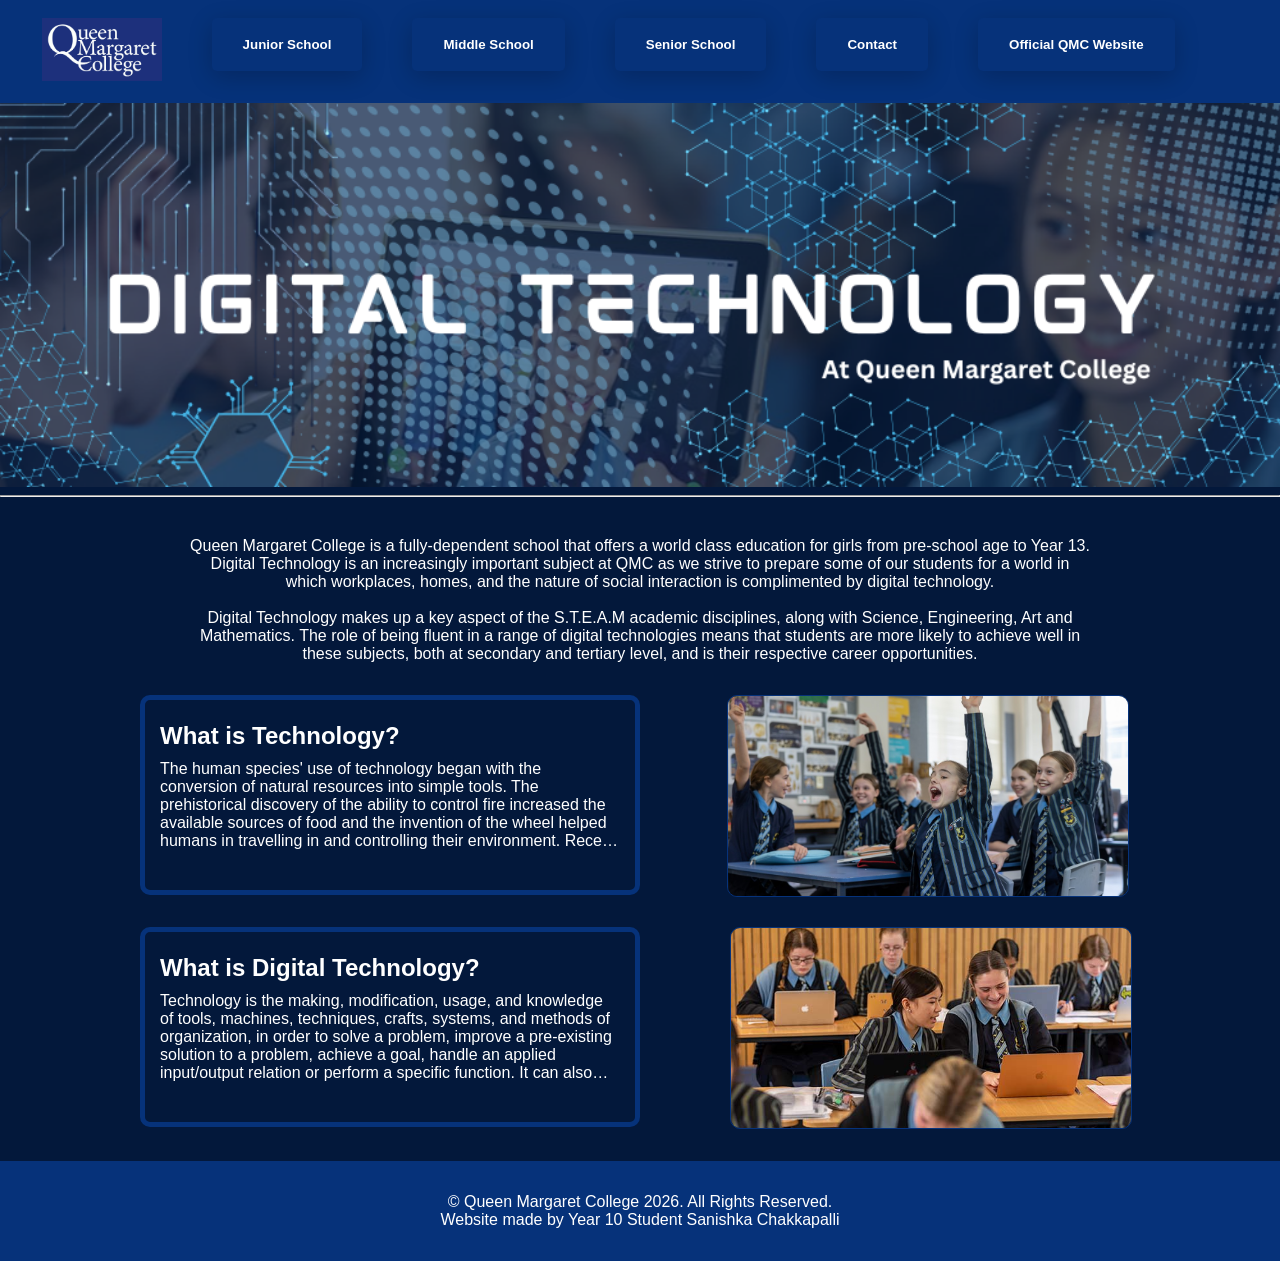
<file: index.html>
<!DOCTYPE html>
<html lang=eng>
    <head>
        <meta charset="UTF-8">
        <title>Digital Technology at QMC</title>
        <link rel="icon" type="image/x-icon" href="website-favicon.ico">
        <link rel="stylesheet" href="style.css">
    </head>

    <body>
        <nav class="nav">
            <ul>
            <a href="index.html">
                <img src="images/qmc logo.png" width="120">
            </a>
            <a href="junior.html">
                <button><span>Junior School</span></button>
            </a>
            <a href="middle.html"><button><span>Middle School</span></button></a>
            <a href="senior.html"><button><span>Senior School</span></button></a>
            <a href="contact.html"><button><span>Contact</span></button></a>
            <a href="https://www.qmc.school.nz/"><button><span>Official QMC Website</span></button></a>
            </ul>
        </nav>
        <div class="websiteheader">
            <img src="images/Header design - updated ver.png" alt="Digital Technology at QMC" width="100%">
        </div>
        <hr>
        <section class="home-yap">
        <p1>Queen Margaret College is a fully-dependent school that offers a world class education for girls from pre-school age to Year 13. Digital Technology is an increasingly important subject at QMC as we strive to prepare some of our students for a world in which workplaces, homes, and the nature of social interaction is complimented by digital technology.  
            <br><br>Digital Technology makes up a key aspect of the S.T.E.A.M academic disciplines, along with Science, Engineering, Art and Mathematics. The role of being fluent in a range of digital technologies means that students are more likely to achieve well in these subjects, both at secondary and tertiary level, and is their respective career opportunities.</p1>
        </section>
        <div class="centre-tech">
            <div class="tech">
                <div class="card">
                    <h1>What is Technology?</h1>
                    <p2>The human species' use of technology began with the conversion of natural resources into simple tools. The prehistorical discovery of the ability to control fire increased the available sources of food and the invention of the wheel helped humans in travelling in and controlling their environment. Recent technological developments, including the printing press, the telephone, and the Internet, have lessened physical barriers to communication and allowed humans to interact freely on a global scale. Technology has affected society and its surroundings in a number of ways. In many societies, technology has helped develop more advanced economies (including today's global economy) and has allowed the rise of a leisure class.</p2>
                </div>
                <img src="images/technology.jpg" alt="QMC Students">
            </div>
        </div>
        <div class="centre-digi">
            <div class="digi-tech">
                <div class="digi-card">
                    <h2>What is Digital Technology?</h2>
                    <p3>Technology is the making, modification, usage, and knowledge of tools, machines, techniques, crafts, systems, and methods of organization, in order to solve a problem, improve a pre-existing solution to a problem, achieve a goal, handle an applied input/output relation or perform a specific function. It can also refer to the collection of such tools, including machinery, modifications, arrangements and procedures. Technologies significantly affect human as well as other animal species' ability to control and adapt to their natural environments. The term can either be applied generally or to specific areas: examples include construction technology, medical technology, and information technology.</p3>
                </div>
                <img src="images/digi tech img.jpg" alt="QMC Students on Computers">
            </div>
        </div>
    </body>
    <footer class="site-footer">
        <p>© Queen Margaret College 2026. All Rights Reserved. <br> Website made by Year 10 Student Sanishka Chakkapalli</p>
    </footer>
</html>
</file>
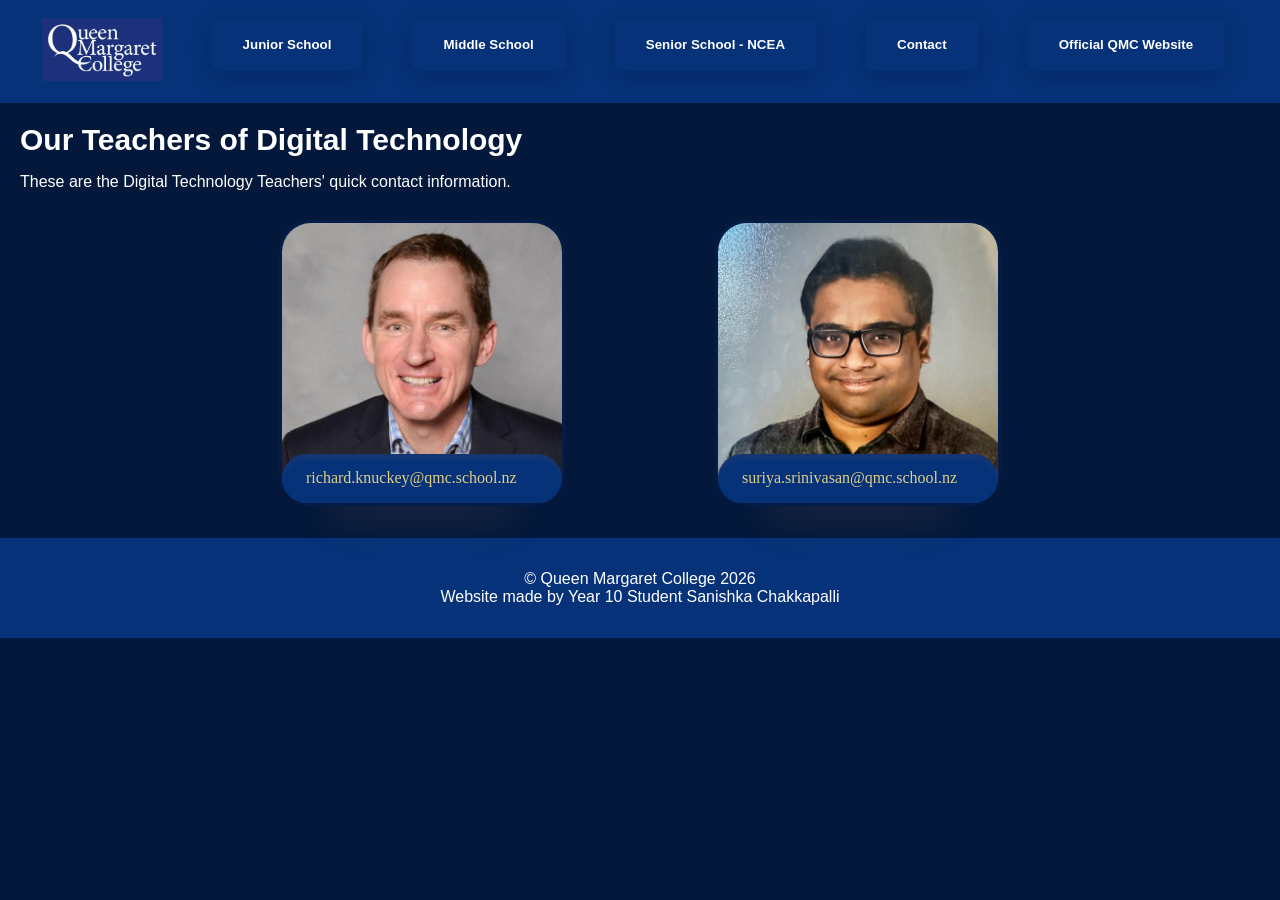
<file: contact.html>
<!DOCTYPE html>
<html lang=eng>
    <head> 
        <meta charset="UTF-8">
        <title>Contact</title>
        <link rel="icon" type="image/x-icon" href="website-favicon.ico">
        <link rel="stylesheet" href="style.css">
    </head>

    <body>
        
        <nav class="nav"> 
            <ul>
            <a href="index.html"> 
                <img src="images/qmc logo.png" width="120">
            </a>
            <a href="junior.html">
                <button><span>Junior School</span></button>
            </a>
            <a href="middle.html"><button><span>Middle School</span></button></a>
            <a href="senior.html"><button><span>Senior School - NCEA</span></button></a>
            <a href="contact.html"><button><span>Contact</span></button></a>
            <a href="https://www.qmc.school.nz/"><button><span>Official QMC Website</span></button></a>
            </ul>
        </nav>
        <div class="contact-info">
        <h7>Our Teachers of Digital Technology</h7>
        <p>These are the Digital Technology Teachers' quick contact information.</p>
        </div>

        <div class="contact">
            <div class="card-contact">
                <img src="images/qmc logo - transparent.png" class="qmcontact" alt="logo">
                <div class="profile-pic">
                    <img src="images/mr knuckey(1).jpg">
                </div>
                <div class="bottom">
                    <div class="content">
                        <span class="name">Mr Knuckey</span>
                        <span class="about-me">
                            Head Of Technology
                        </span>
                    </div>
                    <div class="bottom-bottom">
                        <a class="email" href="mailto:richard.knuckey@qmc.school.nz">richard.knuckey@qmc.school.nz</a>
                    </div>
                </div>
            </div>

            <div class="digi-teacher">
                <div class="card-contact">
                    <img src="images/qmc logo - transparent.png" class="qmcontact" alt="logo">
                    <div class="profile-pic">
                        <img src="images/mr srinivasan.jpeg">
                    </div>
                    <div class="bottom">
                        <div class="content">
                            <span class="name">Mr Srinivasan</span>
                            <span class="about-me">
                                Teacher Of Digital Technology
                            </span>
                        </div>
                        <div class="bottom-bottom">
                            <a class="email" href="mailto:suriya.srinivasan@qmc.school.nz">suriya.srinivasan@qmc.school.nz</a>
                        </div>
                    </div>
                </div>
            </div>
        </div>


    </body>
    <footer class="site-footer">
        <p>© Queen Margaret College 2026 <br> Website made by Year 10 Student Sanishka Chakkapalli</p>
    </footer>
</html>
</file>
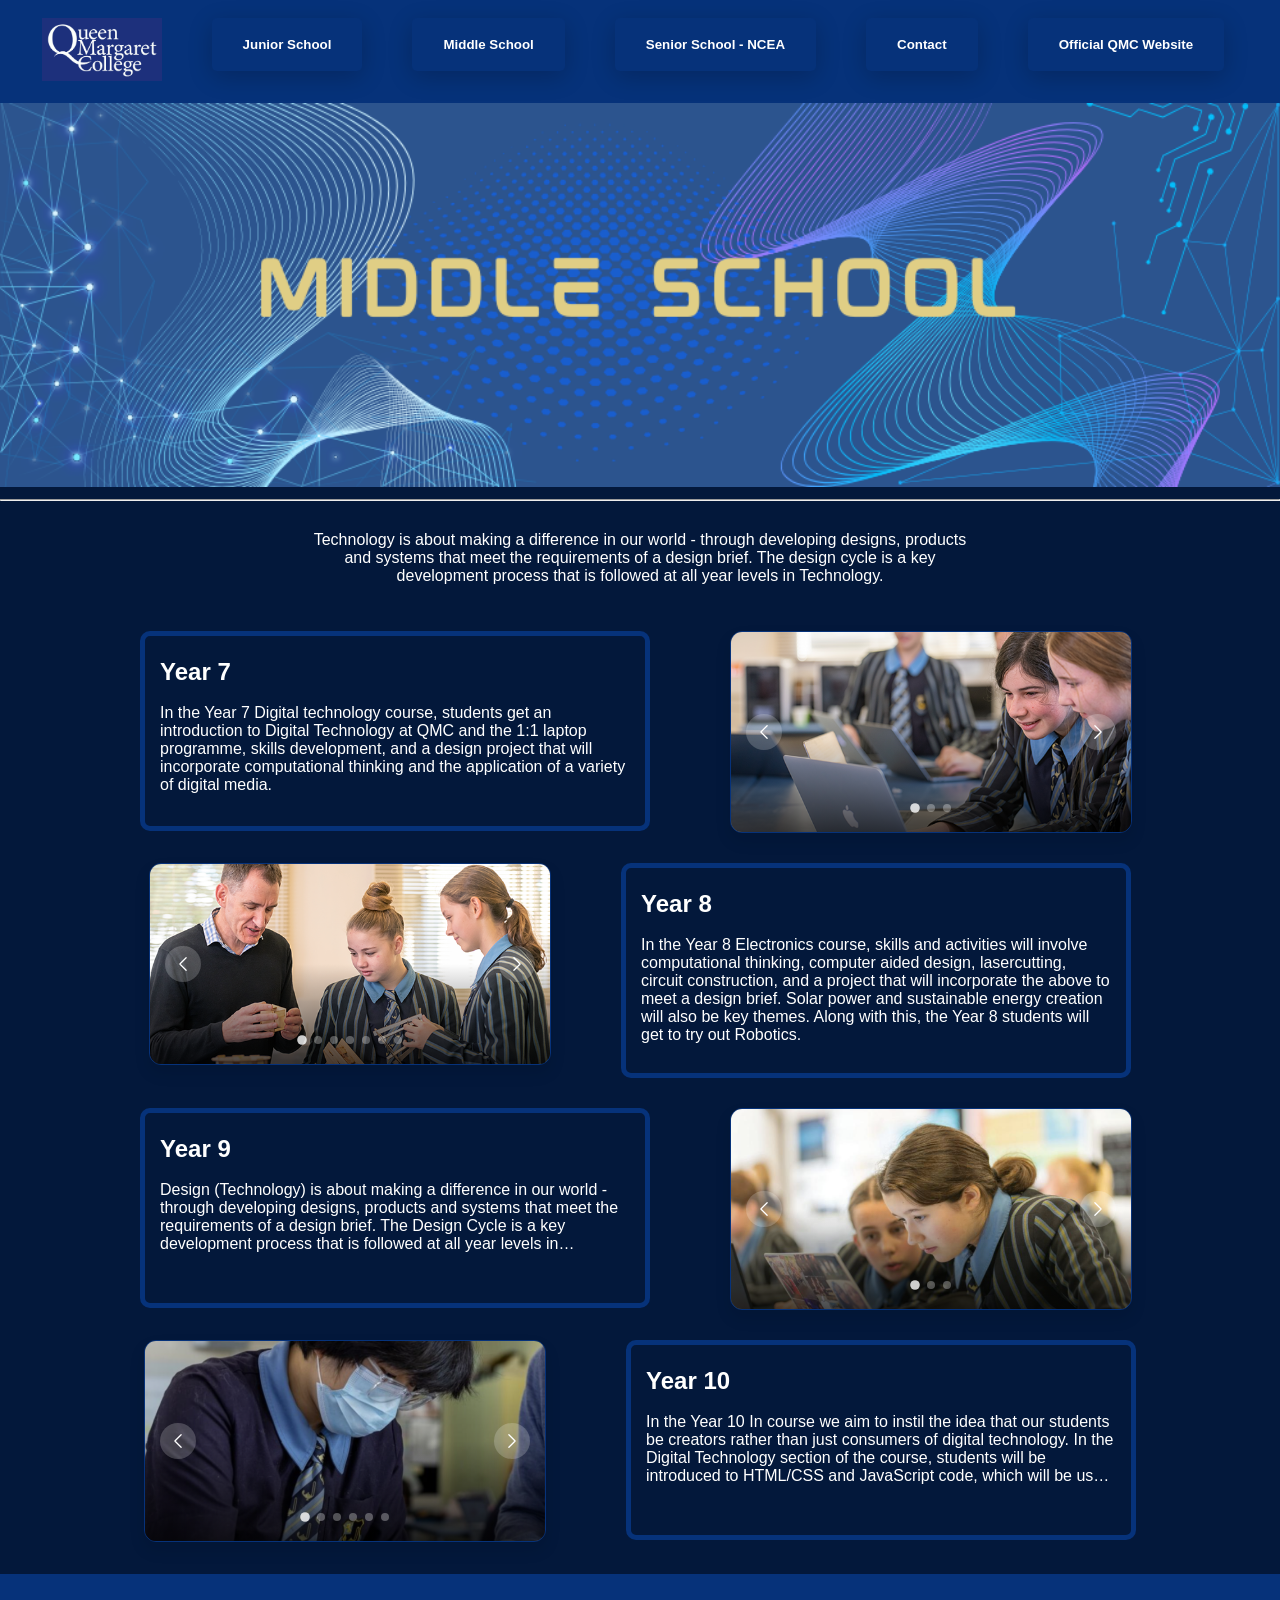
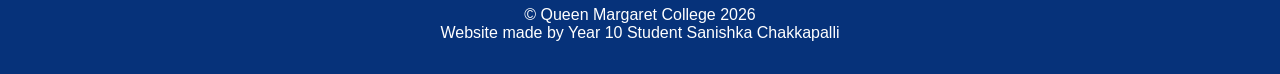
<file: middle.html>
<!DOCTYPE html>
<html lang=eng>
    <head> 
        <meta charset="UTF-8">
        <title>Middle School</title>
        <link rel="icon" type="image/x-icon" href="website-favicon.ico">
        <link rel="stylesheet" href="style.css">
    </head>

    <body>
        
        <nav class="nav"> 
            <ul>
            <a href="index.html"> 
                <img src="images/qmc logo.png" width="120">
            </a>
            <a href="junior.html">
                <button><span>Junior School</span></button>
            </a>
            <a href="middle.html"><button><span>Middle School</span></button></a>
            <a href="senior.html"><button><span>Senior School - NCEA</span></button></a>
            <a href="contact.html"><button><span>Contact</span></button></a>
            <a href="https://www.qmc.school.nz/"><button><span>Official QMC Website</span></button></a>
            </ul>
        </nav>
        <div class="middle-header">
            <img src="images/middleschool-header.png" alt="Middle School" width="100%">
        </div>
        <hr>
        <div class="middle-start">
            <p>Technology  is about making a difference in our world - through developing designs, products<br>and systems that meet the requirements of a design brief. The design cycle is a key<br>development process that is followed at all year levels in Technology.</p>
        </div>
        <div class="yr7">
            <div class="year-7">
                <div class="card-7">
                    <h6>Year 7</h6>
                    <p>In the Year 7 Digital technology course, students get an introduction to Digital Technology at QMC and the 1:1 laptop programme, skills development, and a design project that will incorporate computational thinking and the application of a variety of digital media.</p>
                </div>       
                
                <div class="slider-container">
                    <div class="slider">

                        <div class="slide active">
                            <img src="images/Y7 pic.png" alt="ppl">
                        </div>

                        <div class="slide">
                            <img src="images/Y7 Mobile App - Anya.png" alt="ppl">
                            <div class="slide-content">
                                <p class="slide-description">
                                    Example 1: Anya's Y7 App Code
                                </p>
                            </div>
                        </div>

                        <div class="slide">
                            <img src="images/Y7 Mobile App - Rafaella.png" alt="ppl">
                            <div class="slide-content">
                                <p class="slide-description">
                                    Example 2: Rafaella's Y7 App Code
                                </p>
                            </div>
                        </div>
                    </div>

                    <div class="slider-nav"></div>

                    <div class="slider-arrow prev">
                        <span class="arrow-icon">
                            <svg xmlns="http://www.w3.org/2000/svg" fill="none" viewBox="0 0 24 24" stroke-width="1.5" stroke="currentColor" class="size-6">
                                <path stroke-linecap="round" stroke-linejoin="round" d="M15.75 19.5 8.25 12l7.5-7.5" />
                            </svg>
                        </span>
                    </div>

                    <div class="slider-arrow next">
                        <span class="arrow-icon">
                            <svg xmlns="http://www.w3.org/2000/svg" fill="none" viewBox="0 0 24 24" stroke-width="1.5" stroke="currentColor" class="size-6">
                                <path stroke-linecap="round" stroke-linejoin="round" d="m8.25 4.5 7.5 7.5-7.5 7.5" />
                            </svg>
                        </span>
                    </div>
                </div>
            </div>
        </div>
        <div class="yr8">
            <div class="year-8">
                <div class="slider-container">
                    <div class="slider">

                        <div class="slide active">
                            <img src="images/yr 8 img.png" alt="ppl">
                        </div>

                        <div class="slide">
                            <img src="images/yr 8 img 2.jpg" alt="ppl">
                        </div>

                        <div class="slide">
                            <img src="images/y8 Amelia.jpg" alt="ppl">
                            <div class="slide-content">
                                <p class="slide-description">
                                    Example 1: Amelia's Y8 Solar Powered Light
                                </p>
                            </div>
                        </div>

                        <div class="slide">
                            <img src="images/Y8 Electronics - Grace.png" alt="ppl">
                            <div class="slide-content">
                                <p class="slide-description">
                                    Example 2: Grace's Y8 Solar Powered Light
                                </p>
                            </div>
                        </div>

                        <div class="slide">
                            <img src="images/Chloe.jpg" alt="ppl">
                            <div class="slide-content">
                                <p class="slide-description">
                                    Example 3: Chloe's Y8 Solar Powered Light
                                </p>
                            </div>
                        </div>

                        <div class="slide">
                            <img src="images/y8 electronics eg.png" alt="ppl">
                        </div>

                        <div class="slide">
                            <img src="images/y8 robotics eg.png" alt="ppl">
                        </div>
                    </div>

                    <div class="slider-nav"></div>

                    <div class="slider-arrow prev">
                        <span class="arrow-icon">
                            <svg xmlns="http://www.w3.org/2000/svg" fill="none" viewBox="0 0 24 24" stroke-width="1.5" stroke="currentColor" class="size-6">
                                <path stroke-linecap="round" stroke-linejoin="round" d="M15.75 19.5 8.25 12l7.5-7.5" />
                            </svg>
                        </span>
                    </div>

                    <div class="slider-arrow next">
                        <span class="arrow-icon">
                            <svg xmlns="http://www.w3.org/2000/svg" fill="none" viewBox="0 0 24 24" stroke-width="1.5" stroke="currentColor" class="size-6">
                                <path stroke-linecap="round" stroke-linejoin="round" d="m8.25 4.5 7.5 7.5-7.5 7.5" />
                            </svg>
                        </span>
                    </div>
                </div>

                <div class="card-8">
                    <h6>Year 8</h6>
                    <p>In the Year 8 Electronics course, skills and activities will involve computational thinking, computer aided design, lasercutting, circuit construction, and a project that will incorporate the above to meet a design brief. Solar power and sustainable energy creation will also be key themes. Along with this, the Year 8 students will get to try out Robotics.</p>
                </div>
            </div>
        </div>
        <div class="yr9">
            <div class="year-9">
                <div class="card-9">
                    <h6>Year 9</h6>
                    <p>Design (Technology) is about making a difference in our world - through developing designs, products and systems that meet the requirements of a design brief. The Design Cycle is a key development process that is followed at all year levels in Technology. The Year 9 Digital Technology course starts with an introduction to Digital Design and an exploration what it means to be an informed and responsible Digital Citizen. This is followed by a short unit exploring AI technology. Then we do the main unit, in which students apply the design cycle to design a video game to promote awareness of good cause of their choosing.</p>
                </div>
                <div class="slider-container">
                    <div class="slider">

                        <div class="slide active">
                            <img src="images/y9 pic.png" alt="ppl">
                        </div>

                        <div class="slide">
                            <img src="images/Y9 Digital - Emee.png" alt="ppl">
                            <div class="slide-content">
                                <p class="slide-description">
                                    Example 1: Emee's Y9 Game Code
                                </p>
                            </div>
                        </div>

                        <div class="slide">
                            <img src="images/Y9 Digital - Tiffany.png" alt="ppl">
                            <div class="slide-content">
                                <p class="slide-description">
                                    Example 2: Tiffany's Y9 Game Code
                                </p>
                            </div>
                        </div>
                    </div>

                    <div class="slider-nav"></div>

                    <div class="slider-arrow prev">
                        <span class="arrow-icon">
                            <svg xmlns="http://www.w3.org/2000/svg" fill="none" viewBox="0 0 24 24" stroke-width="1.5" stroke="currentColor" class="size-6">
                                <path stroke-linecap="round" stroke-linejoin="round" d="M15.75 19.5 8.25 12l7.5-7.5" />
                            </svg>
                        </span>
                    </div>

                    <div class="slider-arrow next">
                        <span class="arrow-icon">
                            <svg xmlns="http://www.w3.org/2000/svg" fill="none" viewBox="0 0 24 24" stroke-width="1.5" stroke="currentColor" class="size-6">
                                <path stroke-linecap="round" stroke-linejoin="round" d="m8.25 4.5 7.5 7.5-7.5 7.5" />
                            </svg>
                        </span>
                    </div>
                </div>
            </div>
        </div>
        <div class="yr10">
            <div class="year-10">
                <div class="slider-container">
                    <div class="slider">

                        <div class="slide active">
                            <img src="images/y10 pic.png" alt="ppl">
                        </div>

                        <div class="slide">
                            <img src="images/y10 Hannah.png" alt="ppl">
                            <div class="slide-content">
                                <p class="slide-description">
                                    Example 1: Hannah's Y10 Website Code
                                </p>
                            </div>
                        </div>

                        <div class="slide">
                            <img src="images/y10 student example.png" alt="ppl">
                            <div class="slide-content">
                                <p class="slide-description">
                                    Example 2: Student Example of Y10 Website Code
                                </p>
                            </div>
                        </div>

                        <div class="slide">
                            <img src="images/Y10 Web Design - Chetana.png" alt="ppl">
                            <div class="slide-content">
                                <p class="slide-description">
                                    Example 3: Chetana's Y10 Website Code
                                </p>
                            </div>
                        </div>

                        <div class="slide">
                            <img src="images/Y10 Web Design - Samantha.png" alt="ppl">
                            <div class="slide-content">
                                <p class="slide-description">
                                    Example 4: Samantha's Y10 Website Code
                                </p>
                            </div>
                        </div>

                        <div class="slide">
                            <img src="images/y10 electronics.png" alt="ppl">
                        </div>
                    </div>

                    <div class="slider-nav"></div>

                    <div class="slider-arrow prev">
                        <span class="arrow-icon">
                            <svg xmlns="http://www.w3.org/2000/svg" fill="none" viewBox="0 0 24 24" stroke-width="1.5" stroke="currentColor" class="size-6">
                                <path stroke-linecap="round" stroke-linejoin="round" d="M15.75 19.5 8.25 12l7.5-7.5" />
                            </svg>
                        </span>
                    </div>

                    <div class="slider-arrow next">
                        <span class="arrow-icon">
                            <svg xmlns="http://www.w3.org/2000/svg" fill="none" viewBox="0 0 24 24" stroke-width="1.5" stroke="currentColor" class="size-6">
                                <path stroke-linecap="round" stroke-linejoin="round" d="m8.25 4.5 7.5 7.5-7.5 7.5" />
                            </svg>
                        </span>
                    </div>
                </div>

                <div class="card-10">
                    <h6>Year 10</h6>
                    <p>In the Year 10 In course we aim to instil the idea that our students be creators rather than just consumers of digital technology. In the Digital Technology section of the course, students will be introduced to HTML/CSS and JavaScript code, which will be used to create a fully functioning website. They will also learn about computer programming. In the Electronics section of the course students will gain knowledge and skills of electronic circuitry, basic computer science, and develop computer programming skills which will be applied in a 'good cause' context that may include robotics and the IoT (Internet of Things).</p>
                </div>
            </div>
        </div>
        <script src="carousel.js"></script>
    </body>
    <footer class="site-footer">
        <p>© Queen Margaret College 2026 <br> Website made by Year 10 Student Sanishka Chakkapalli</p>
    </footer>
</html>
</file>
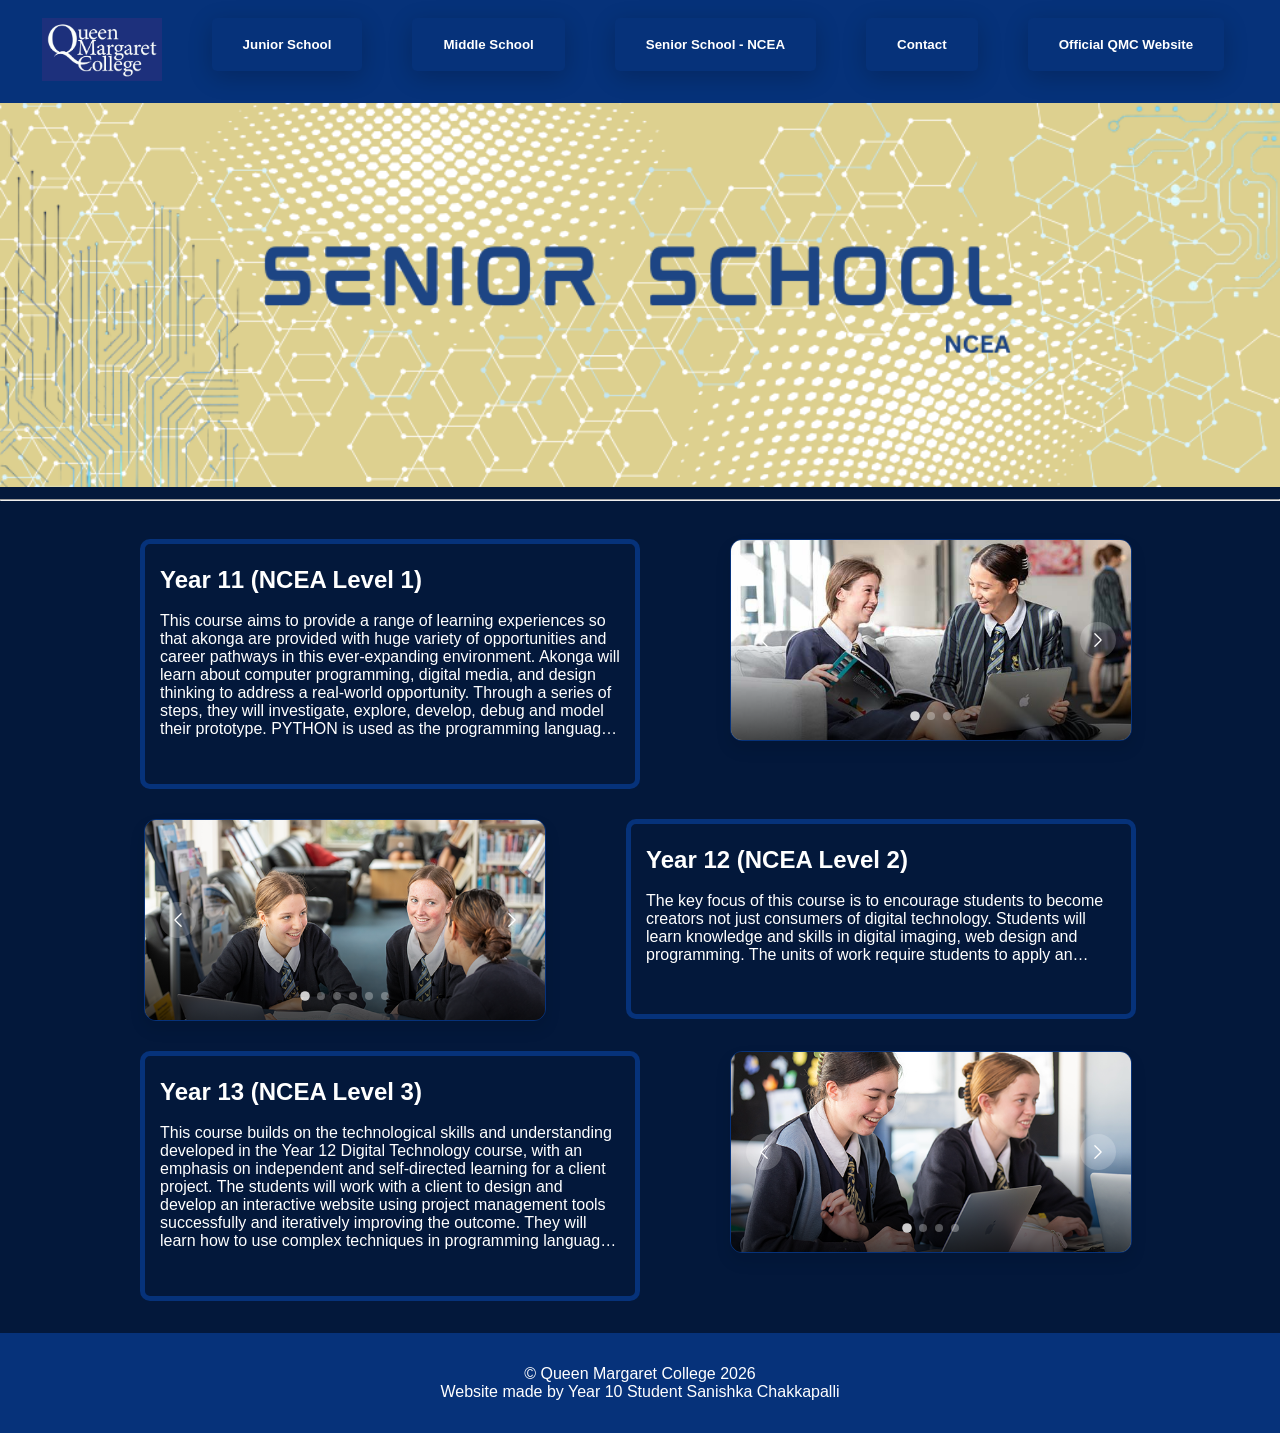
<file: senior.html>
<!DOCTYPE html>
<html lang=eng>
    <head> 
        <meta charset="UTF-8">
        <title>Senior School</title>
        <link rel="icon" type="image/x-icon" href="website-favicon.ico">
        <link rel="stylesheet" href="style.css">
    </head>

    <body>
        
        <nav class="nav"> 
            <ul>
            <a href="index.html"> 
                <img src="images/qmc logo.png" width="120">
            </a>
            <a href="junior.html">
                <button><span>Junior School</span></button>
            </a>
            <a href="middle.html"><button><span>Middle School</span></button></a>
            <a href="senior.html"><button><span>Senior School - NCEA</span></button></a>
            <a href="contact.html"><button><span>Contact</span></button></a>
            <a href="https://www.qmc.school.nz/"><button><span>Official QMC Website</span></button></a>
            </ul>
        </nav>
        <div class="senior-header">
            <img src="images/seniorschool-header.png" alt="Senior School" width="100%">
        </div>
        <hr>
        <div class="yr11">
            <div class="year-11">
                <div class="card-11">
                    <h6>Year 11 (NCEA Level 1)</h6>
                    <p>This course aims to provide a range of learning experiences so that akonga are provided with huge variety of opportunities and career pathways in this ever-expanding environment. Akonga will learn about computer programming, digital media, and design thinking to address a real-world opportunity. Through a series of steps, they will investigate, explore, develop, debug and model their prototype. PYTHON is used as the programming language, website design and development uses HTML/CSS/JavaScript, and for documenting the design and development process of digital outcomes students use a range of MS Office applications and image editing software. Integral to the course will akonga's ability to identify, explore and justify the impact of digital technologies through the lens of mātāpono Māori. For the external assessment students will learn about HCI (Human Computer Iteration) and the 10 heuristics of user interface design.</p>
                </div>
                <div class="slider-container">
                    <div class="slider">

                        <div class="slide active">
                            <img src="images/yr 11 img.jpg" alt="ppl">
                        </div>

                        <div class="slide">
                            <img src="images/yr 11 animal crossing.png" alt="ppl">
                            <div class="slide-content">
                                <p class="slide-description">
                                    Example 1: Student Example of Y11 Website
                                </p>
                            </div>
                        </div>


                        <div class="slide">
                            <img src="images/yr 11 python eg.png" alt="ppl">
                            <div class="slide-content">
                                <p class="slide-description">
                                    Example 2: Student Example of Y11 Python Project
                                </p>
                            </div>
                        </div>
                    </div>
                    <div class="slider-nav"></div>

                    <div class="slider-arrow prev">
                        <span class="arrow-icon">
                            <svg xmlns="http://www.w3.org/2000/svg" fill="none" viewBox="0 0 24 24" stroke-width="1.5" stroke="currentColor" class="size-6">
                                <path stroke-linecap="round" stroke-linejoin="round" d="M15.75 19.5 8.25 12l7.5-7.5" />
                            </svg>
                        </span>
                    </div>

                    <div class="slider-arrow next">
                        <span class="arrow-icon">
                            <svg xmlns="http://www.w3.org/2000/svg" fill="none" viewBox="0 0 24 24" stroke-width="1.5" stroke="currentColor" class="size-6">
                                <path stroke-linecap="round" stroke-linejoin="round" d="m8.25 4.5 7.5 7.5-7.5 7.5" />
                            </svg>
                        </span>
                    </div>
                </div>
            </div>
        </div>
        <div class="yr12">
            <div class="year-12">
                <div class="slider-container">
                    <div class="slider">

                        <div class="slide active">
                            <img src="images/yr 12 img.png" alt="ppl">
                        </div>

                        <div class="slide">
                            <img src="images/yr 12 eg 2.png" alt="ppl">
                            <div class="slide-content">
                                <p class="slide-description">
                                    Example 1: Student Example of Y12 Website
                                </p>
                            </div>
                        </div>

                        <div class="slide">
                            <img src="images/yr 12 eg 3.png" alt="ppl">
                            <div class="slide-content">
                                <p class="slide-description">
                                    Example 2: Student Example of Y12 Website
                                </p>
                            </div>
                        </div>

                        <div class="slide">
                            <img src="images/yr 12 eg 4.png" alt="ppl">
                            <div class="slide-content">
                                <p class="slide-description">
                                    Example 3: Student Example of Y12 Website
                                </p>
                            </div>
                        </div>

                        <div class="slide">
                            <img src="images/yr 12 html eg.png" alt="ppl">
                            <div class="slide-content">
                                <p class="slide-description">
                                    Example 4: Student Example of Y12 HTML Code
                            </div>
                        </div>

                        <div class="slide">
                            <img src="images/yr 12 img 2.jpg" alt="ppl">
                        </div>
                    </div>

                    <div class="slider-nav"></div>

                    <div class="slider-arrow prev">
                        <span class="arrow-icon">
                            <svg xmlns="http://www.w3.org/2000/svg" fill="none" viewBox="0 0 24 24" stroke-width="1.5" stroke="currentColor" class="size-6">
                                <path stroke-linecap="round" stroke-linejoin="round" d="M15.75 19.5 8.25 12l7.5-7.5" />
                            </svg>
                        </span>
                    </div>

                    <div class="slider-arrow next">
                        <span class="arrow-icon">
                            <svg xmlns="http://www.w3.org/2000/svg" fill="none" viewBox="0 0 24 24" stroke-width="1.5" stroke="currentColor" class="size-6">
                                <path stroke-linecap="round" stroke-linejoin="round" d="m8.25 4.5 7.5 7.5-7.5 7.5" />
                            </svg>
                        </span>
                    </div>
                </div>
                <div class="card-12">
                    <h6>Year 12 (NCEA Level 2)</h6>
                    <p>The key focus of this course is to encourage students to become creators not just consumers of digital technology. Students will learn knowledge and skills in digital imaging, web design and programming. The units of work require students to apply an iterative process to develop and model design ideas for a digital outcome, create a website using HTML/CSS and JavaScript, develop a programme written in Python and complete a written report on a digital outcome developed during the year.  Throughout the creation process, students will test, evaluate and model their digital solutions, and reflect on their own ability to manage the risks associated with creating digital outcomes.</p>
                </div>
            </div>
        </div>
        <div class="yr13">
            <div class="year-13">
                <div class="card-13">
                    <h6>Year 13 (NCEA Level 3)</h6>
                    <p>This course builds on the technological skills and understanding developed in the Year 12 Digital Technology course, with an emphasis on independent and self-directed learning for a client project. The students will work with a client to design and develop an interactive website using project management tools successfully and iteratively improving the outcome. They will learn how to use complex techniques in programming languages such as Python, HTML, CSS, JavaScript and PHP. The course contains a written component and students will carry out research, interview people and write evaluative reports documenting the development of their digital outcomes.</p>
                </div>
                <div class="slider-container">
                    <div class="slider">

                        <div class="slide active">
                            <img src="images/yr 13 pic.png" alt="ppl">
                        </div>

                        <div class="slide">
                            <img src="images/yr 13 database - yasmin.png" alt="ppl">
                            <div class="slide-content">
                                <p class="slide-description">
                                    Example 1: Yasmin's Y13 Database Project
                                </p>
                            </div>
                        </div>


                        <div class="slide">
                            <img src="images/y13 student example.png" alt="ppl">
                            <div class="slide-content">
                                <p class="slide-description">
                                    Example 2: Student Example of Y13 Website
                                </p>
                            </div>
                        </div>

                        <div class="slide">
                            <img src="images/y13 student example (2).png" alt="ppl">
                            <div class="slide-content">
                                <p class="slide-description">
                                    Example 3: Student Example of Y13 Website
                                </p>
                            </div>
                        </div>

                    </div>
                    <div class="slider-nav"></div>

                    <div class="slider-arrow prev">
                        <span class="arrow-icon">
                            <svg xmlns="http://www.w3.org/2000/svg" fill="none" viewBox="0 0 24 24" stroke-width="1.5" stroke="currentColor" class="size-6">
                                <path stroke-linecap="round" stroke-linejoin="round" d="M15.75 19.5 8.25 12l7.5-7.5" />
                            </svg>
                        </span>
                    </div>

                    <div class="slider-arrow next">
                        <span class="arrow-icon">
                            <svg xmlns="http://www.w3.org/2000/svg" fill="none" viewBox="0 0 24 24" stroke-width="1.5" stroke="currentColor" class="size-6">
                                <path stroke-linecap="round" stroke-linejoin="round" d="m8.25 4.5 7.5 7.5-7.5 7.5" />
                            </svg>
                        </span>
                    </div>
                </div>
            </div>
        </div>
        <script src="carousel.js"></script>
    </body>
    <footer class="site-footer">
            <p>© Queen Margaret College 2026 <br> Website made by Year 10 Student Sanishka Chakkapalli</p>
    </footer>
</html>
</file>
<file: style.css>
.quantico-bold {
  font-family: "Quantico", sans-serif;
  font-weight: 700;
  font-style: normal;
} 
.fira-sans-regular {
  font-family: "Fira Sans", sans-serif;
  font-weight: 400;
  font-style: normal;
}
 body {
    background-color: #03183b;
    color: #ffffff;
    margin: 0;
    padding:0;
 }

 .nav {
  display: flex;
   position: sticky;
  top: 0;
  left: 0;
  width:100%;
  list-style-type: none;
  background: #06327a;
  padding: 0.1rem;
  text-decoration: none;
  color: #ffffff;
  font-weight: bold;
  z-index: 10000;
 }
.nav ul{
  display: flex;
  justify-content: center;
  list-style: none;
  gap: 50px;
}
 .nav button {
  position: relative;
  display: flex;
  justify-content: center;
  align-items: center;
  border-radius: 5px;
  background: #06327a;
  font-family: "Fira Sans", sans-serif;
  box-shadow: 0px 6px 24px 0px rgba(0, 0, 0, 0.2);
  overflow: hidden;
  cursor: pointer;
  border: none;
}
.nav button:after {
  content: " ";
  width: 0%;
  height: 100%;
  background: #e0ce85;
  position: absolute;
  transition: all 0.4s ease-in-out;
  right: 0;
}
.nav button:hover::after {
  right: auto;
  left: 0;
  width: 100%;
}
.nav button span {
  text-align: center;
  text-decoration: none;
  width: 100%;
  padding: 18px 25px;
  color: #fff;
  font-size: 1em;
  font-weight: 700;
  z-index: 20;
  transition: all 0.3s ease-in-out;
}
.nav button:hover span {
  color: #183153;
  animation: scaleUp 0.3s ease-in-out;
}
@keyframes scaleUp {
  0% {
    transform: scale(1);
  }

  50% {
    transform: scale(0.95);
  }

  100% {
    transform: scale(1);
  }
}


/* index.html code */
 p {
  font-family: "Fira Sans", sans-serif;
  font-weight: 400;
  font-style: normal;
  font-size: medium;
 }
  h1 {
     font-family: "Quantico", sans-serif;
     font-weight: 700;
     font-style: normal;
     font-size:x-large;
     margin-top: 7px;
     margin-bottom: 10px;
 } 

  h2 {
     font-family: "Quantico", sans-serif;
     font-weight: 700;
     font-style: normal;
     font-size:x-large;
     margin-top: 7px;
     margin-bottom: 10px;
 }
 section {
  padding: 2rem;
  max-width: 900px;
  margin: auto;
 }
 .home-yap {
  text-align: center;
 }
  p1 {
  font-family: "Fira Sans", sans-serif;
  font-weight: 400;
  font-style: normal;
  font-size: medium;
  
 }
  p2 {
  font-family: "Fira Sans", sans-serif;
  font-weight: 400;
  font-style: normal;
  font-size: medium;
 }
  p3 {
  font-family: "Fira Sans", sans-serif;
  font-weight: 400;
  font-style: normal;
  font-size: medium;
 }
.websiteheader {
  display: flex;
  flex-direction: column;
}
a {
    text-decoration: none;
}

.card {
  box-sizing: border-box;
  width: 500px;
  height: 200px;
  margin-left: 125px;
  padding:15px;
  padding-bottom: 12px;
  box-sizing: border-box;
  background-color: transparent;
  border: 5px solid #06327a;
  display: flex;
  flex-direction: column;
  border-radius: 10px;
  text-align: left;
  overflow: hidden;
  transition: all 0.5s ease;
  color: #ffffff;
  z-index: 10;
}
.card:hover {
  height: 350px;
  width: 500px;
  background-color: rgb(6, 50, 122);
  box-shadow: 12px 17px 51px rgb(224, 206, 133, 0.22);
  color: #ffffff;
  z-index: 5;
}
.card p2 {
  display: -webkit-box;
  -webkit-line-clamp: 5;
  -webkit-box-orient: vertical;
  overflow: hidden;
  max-height: 160px;
  transition: max-height 0.5s ease;
}
.card:hover p2 {
  -webkit-line-clamp: unset;
  max-height: 1500px;
}

.tech {
    display: flex;
    gap: 50px;
    width: 1250px;
    align-items: flex-start;
    position: relative;
}
.tech img {
    height:200px;
    width: 400px;
    border-radius: 10px;
    border: 1px solid #06327a;
    object-fit: cover;
    margin-left: 37px;
    margin-right: auto;
    transition: all 0.5s ease;
}
.card:hover ~ img {
    height: 315px;
    width: 472.5px;
}

.digi-tech {
    display: flex;
    gap: 50px;
    width: 1250px;
    align-items: flex-start;
    margin-top: 30px;
}
.digi-card {
  box-sizing: border-box;
  width: 500px;
  height: 200px;
  margin-left: 125px;
  margin-right: 20px;
  padding:15px;
  padding-bottom: 12px;
  box-sizing: border-box;
  background-color: transparent;
  border: 5px solid #06327a;
  display: flex;
  flex-direction: column;
  border-radius: 10px;
  text-align: left;
  overflow: hidden;
  transition: all 0.5s ease;
  color: #ffffff;
  z-index: 2;
}
.digi-card:hover {
  height: 330px;
  width: 500px;
  background-color: rgb(6, 50, 122);
  box-shadow: 12px 17px 51px rgb(224, 206, 133, 0.22);
  color: #ffffff;
  z-index: 2;
}
.digi-card p3 {
  display: -webkit-box;
  -webkit-line-clamp: 5;
  -webkit-box-orient: vertical;
  overflow: hidden;
  max-height: 160px;
  transition: max-height 0.5s ease;
}
.digi-card:hover p3 {
  -webkit-line-clamp: unset;
  max-height: 1500px;
}
.digi-tech img {
    height: 200px;
    width: 400px;
    border-radius: 10px;
    border: 1px solid #06327a;
    object-fit: cover;
    margin-left: 20px;
    margin-right: auto;
   transition: all 0.5s ease;
}
.digi-card:hover ~ img {
    height:315px;
    width: 472.5px;
}

.centre-digi {
    display: flex;
    justify-content: center;
    align-items: center;
}
.centre-tech {
    display: flex;
    justify-content: center;
    align-items: center;
}
/* junior.html */
.junior-header {
    margin: 0;
    padding: 0;
}

.junior-1 {
    display: flex;
    gap: 50px;
    width: 1250px;
    align-items: flex-start;
    margin-top: 30px;
}
h3 {
     font-family: "Quantico", sans-serif;
     font-weight: 700;
     font-style: normal;
     font-size:x-large;
     margin-top: 7px;
     margin-bottom: 2px;  
}
.junior-young {
  box-sizing: border-box;
  width: 500px;
  height: 200px;
  margin-left: 125px;
  margin-right: 20px;
  padding: 15px;
  box-sizing: border-box;
  background-color: transparent;
  border: 5px solid #06327a;
  display: flex;
  flex-direction: column;
  border-radius: 10px;
  text-align: left;
  overflow: hidden;
  transition: all 0.5s ease;
  color: #ffffff;
  z-index: 2;
}
.junior-young:hover {
  height: 345px;
  width: 500px;
  background-color: rgb(6, 50, 122);
  box-shadow: 12px 17px 51px rgb(224, 206, 133, 0.22);
  color: #ffffff;
  z-index: 2;
}
.junior-young p {
  display: -webkit-box;
  -webkit-line-clamp: 4;
  -webkit-box-orient: vertical;
  overflow: hidden;
  max-height: 160px;
  transition: max-height 0.5s ease;
}
.junior-young:hover p {
  -webkit-line-clamp: unset;
  max-height: 1500px;
}
.junior-1 img {
    height: 200px;
    width: 400px;
    border-radius: 10px;
    border: 1px solid #06327a;
    object-fit: cover;
    margin-left: 20px;
    margin-right: auto;
    transition: all 0.5s ease;
}
.junior-young:hover ~ img {
    height: 315px;
    width: 472.5px;
}

.junior-2 {
    display: flex;
    flex-direction: row;
    gap: 50px;
    align-items: flex-start;
    margin-top: 30px;
}
h4 {
     font-family: "Quantico", sans-serif;
     font-weight: 700;
     font-style: normal;
     font-size:x-large;
     margin-top: 7px;
     margin-bottom: 2px;  
}
.year-4 {
  box-sizing: border-box;
  width: 500px;
  height: 200px;
  margin-left: 20px;
  margin-right: 125px;
  padding: 15px;
  box-sizing: border-box;
  background-color: transparent;
  border: 5px solid #06327a;
  display: flex;
  flex-direction: column;
  border-radius: 10px;
  text-align: left;
  overflow: hidden;
  transition: all 0.5s ease;
  color: #ffffff;
  z-index: 2;
}
.year-4:hover {
  height: 290px;
  width: 500px;
  background-color: rgb(6, 50, 122);
  box-shadow: 12px 17px 51px rgb(224, 206, 133, 0.22);
  color: #ffffff;
  z-index: 2;
}
.year-4 p {
  display: -webkit-box;
  -webkit-line-clamp: 4;
  -webkit-box-orient: vertical;
  overflow: hidden;
  max-height: 160px;
  transition: max-height 0.5s ease;
}
.year-4:hover p {
  -webkit-line-clamp: unset;
  max-height: 1500px;
}
.child {
  display: flex;
  justify-content: flex-end;
  align-items: flex-start;   
  width: 550px; 
}
.junior-2 img {
  height: 200px;
  width: 400px;
  border-radius: 10px;
  border: 1px solid #06327a;
  object-fit: cover;
  display: block;
  margin-right: 20px;
  transition: all 0.5s ease;
}
.junior-2:has(.year-4:hover) img {
  height: 300px;
  width: 441px;
}

.junior-3 {
    display: flex;
    gap: 50px;
    width: 1250px;
    align-items: flex-start;
    margin-top: 30px;
}
h5 {
     font-family: "Quantico", sans-serif;
     font-weight: 700;
     font-style: normal;
     font-size:x-large;
     margin-top: 7px;
     margin-bottom: 2px;  
}
.junior-big {
  box-sizing: border-box;
  width: 500px;
  height: 200px;
  margin-left: 125px;
  margin-right: 20px;
  padding: 15px;
  box-sizing: border-box;
  background-color: transparent;
  border: 5px solid #06327a;
  display: flex;
  flex-direction: column;
  border-radius: 10px;
  text-align: left;
  overflow: hidden;
  transition: all 0.5s ease;
  color: #ffffff;
  z-index: 2;
}
.junior-big:hover {
  height: 325px;
  width: 500px;
  background-color: rgb(6, 50, 122);
  box-shadow: 12px 17px 51px rgb(224, 206, 133, 0.22);
  color: #ffffff;
  z-index: 2;
}
.junior-big p {
  display: -webkit-box;
  -webkit-line-clamp: 4;
  -webkit-box-orient: vertical;
  overflow: hidden;
  max-height: 160px;
  transition: max-height 0.5s ease;
}
.junior-big:hover p {
  -webkit-line-clamp: unset;
  max-height: 1500px;
}
.junior-3 img {
    height: 200px;
    width: 400px;
    border-radius: 10px;
    border: 1px solid #06327a;
    object-fit: cover;
    margin-left: 20px;
    margin-right: auto;
    transition: all 0.5s ease;
}
.junior-big:hover ~ img {
    height: 315px;
    width: 472.5px;
}

.jun-cen {
    display: flex;
    justify-content: center;
    align-items: center;
}
.jun-cen2 {
    display: flex;
    justify-content: center;
    align-items: center;
}
.jun-cen3 {
    display: flex;
    justify-content: center;
    align-items: center;
}
/* middle.html*/

.middle-start {
    text-align: center;
    margin-left: auto;
    margin-right: auto;
    margin-top: 30px;
}

.year-7 {
    display: flex;
    gap: 50px;
    width: 1250px;
    align-items: flex-start;
    margin-top: 30px;
}
h6 {
     font-family: "Quantico", sans-serif;
     font-weight: 700;
     font-style: normal;
     font-size:x-large;
     margin-top: 7px;
     margin-bottom: 2px;  
}
.card-7 {
  box-sizing: border-box;
  width: 510px;
  height: 200px;
  margin-left: 125px;
  margin-right: 20px;
  padding: 15px;
  box-sizing: border-box;
  background-color: transparent;
  border: 5px solid #06327a;
  display: flex;
  flex-direction: column;
  border-radius: 10px;
  text-align: left;
  overflow: hidden;
  transition: all 0.5s ease;
  color: #ffffff;
  z-index: 2;
}
.card-7:hover {
  background-color: rgb(6, 50, 122);
  box-shadow: 12px 17px 51px rgb(224, 206, 133, 0.22);
  color: #ffffff;
  z-index: 2;
}

.year-8 {
    display: flex;
    flex-direction: row;
    gap: 50px;
    align-items: flex-start;
    margin-top: 30px;
}
.card-8 {
  box-sizing: border-box;
  width: 510px;
  height: 215px;
  margin-left: 10px;
  margin-right: 125px;
  padding: 15px;
  background-color: transparent;
  border: 5px solid #06327a;
  display: flex;
  flex-direction: column;
  border-radius: 10px;
  text-align: left;
  overflow: hidden;
  transition: all 0.5s ease;
  color: #ffffff;
  z-index: 2;
}
.card-8:hover {
  background-color: rgb(6, 50, 122);
  box-shadow: 12px 17px 51px rgb(224, 206, 133, 0.22);
  color: #ffffff;
  z-index: 2;
}

.year-9 {
    display: flex;
    gap: 50px;
    width: 1250px;
    align-items: flex-start;
    margin-top: 30px;
}
.card-9 {
  box-sizing: border-box;
  width: 510px;
  height: 200px;
  margin-left: 125px;
  margin-right: 20px;
  padding: 15px;
  box-sizing: border-box;
  background-color: transparent;
  border: 5px solid #06327a;
  display: flex;
  flex-direction: column;
  border-radius: 10px;
  text-align: left;
  overflow: hidden;
  transition: height 0.5s ease, all 0.5s ease;
  color: #ffffff;
  z-index: 2;
}
.card-9:hover {
  background-color: rgb(6, 50, 122);
  height: 325px;
  box-shadow: 12px 17px 51px rgb(224, 206, 133, 0.22);
  color: #ffffff;
  z-index: 2;
}
.card-9 p {
  display: -webkit-box;
  -webkit-line-clamp: 4;
  -webkit-box-orient: vertical;
  overflow: hidden;
  max-height: 160px;
  transition: max-height 0.5s ease;
}
.card-9:hover p {
  -webkit-line-clamp: unset;
  max-height: 1500px;
}

.year-10 {
    display: flex;
    flex-direction: row;
    gap: 50px;
    align-items: flex-start;
    margin-top: 30px;
}
.card-10 {
  box-sizing: border-box;
  width: 510px;
  height: 200px;
  margin-left: 20px;
  margin-right: 125px;
  padding: 15px;
  background-color: transparent;
  border: 5px solid #06327a;
  display: flex;
  flex-direction: column;
  border-radius: 10px;
  text-align: left;
  overflow: hidden;
  transition: all 0.5s ease;
  color: #ffffff;
  z-index: 2;
}
.card-10:hover {
  background-color: rgb(6, 50, 122);
  height: 330px;
  box-shadow: 12px 17px 51px rgb(224, 206, 133, 0.22);
  color: #ffffff;
  z-index: 2;
}
.card-10 p {
  display: -webkit-box;
  -webkit-line-clamp: 4;
  -webkit-box-orient: vertical;
  overflow: hidden;
  max-height: 160px;
  transition: max-height 0.5s ease;
}
.card-10:hover p {
  -webkit-line-clamp: unset;
  max-height: 1500px;
}

.yr7 {
    display: flex;
    justify-content: center;
    align-items: center;
}
.yr8 {
    display: flex;
    justify-content: center;
    align-items: center;
}
.yr9 {
    display: flex;
    justify-content: center;
    align-items: center;
}
.yr10 {
    display: flex;
    justify-content: center;
    align-items: center;
}
/* image carousel yr7 */
@keyframes fadeInUp {
    from {
        opacity: 0;
        transform: translateY(20px);
    } to {
        opacity: 1;
        transform: translateY(0);
    }
}

.slider-container {
    width: 400px;
    max-width: 400px;
    height: 200px;
    border-radius: 12px;
    border: 1px solid #06327a;
    box-shadow: 0 8px 16px rgba(0, 0, 0, 0.1);
    overflow: hidden;
    position: relative;
    z-index: 1;
}

.year-7 .slider-container {
    margin-left: 10px;
    margin-right: 125px;
}

.year-8 .slider-container {
    margin-left: 125px;
    margin-right: 10px;
}

.year-9 .slider-container {
    margin-left: 10px;
    margin-right: 125px;
}

.year-10 .slider-container {
    margin-left: 125px;
    margin-right: 10px;
}

.year-11 .slider-container {
    margin-left: 20px;
    margin-right: 125px;
}

.year-12 .slider-container {
    margin-left: 125px;
    margin-right: 10px;
}

.year-13 .slider-container {
    margin-left: 20px;
    margin-right: 125px;
}

.slide img {
    width: 400px;
    height: 200px;
    object-fit: cover;
}

.slider {
    display: flex;
    height: 200px;
    transition: transform 0.5s ease-in-out;
}

.slide {
    min-width: 400px;
    height: 200px;
    position: relative;
}

.slide:after {
    position: absolute;
    content: "";
    bottom: 0;
    left: 0;
    width: 400px;
    height: 100px;
    background: linear-gradient(to bottom, transparent, rgba(0, 0, 0, 0.7));
    z-index: 1;
}

.slide-content {
    position: absolute;
    bottom: 40px;
    left: 20px;
    color: #fff;
    z-index: 2;
    text-shadow: 0 1px 2px rgba(0, 0, 0, 0.1);
}

.slide-description {
    font-size: 15px;
    margin: 8px 0;
    font-family: "Fira Sans", sans-serif;
    animation: fadeInUp 0.8s ease-out forwards;
    animation-delay: 0.3s;
    opacity: 0;
}

.slider-arrow {
    position: absolute;
    top: 50%;
    transform: translateY(-50%);
    z-index: 10;
    width: 36px;
    height: 36px;
    background: rgba(255, 255, 255, 0.2);
    border-radius: 50%;
    display: flex;
    align-items: center;
    justify-content: center;
    cursor: pointer;
    transition: transform 0.3s ease;
}

.slider-arrow:hover {
    background: rgba(255, 255, 255, 0.3)
}

.slider-arrow svg {
    width: 20px;
    color: #fff;
    display: flex;
}

.prev {
    left: 15px;
}

.next {
    right: 15px;
}

.slider-nav {
    position: absolute;
    bottom: 20px;
    left: 50%;
    transform: translateX(-50%);
    display: flex;
    gap: 8px;
    z-index: 2;
}

.nav-dot {
    width: 8px;
    height: 8px;
    border-radius: 50%;
    background: rgba(255, 255, 255, 0.3);
    cursor: pointer;
    transition: all 0.3s ease;
}

.nav-dot.active {
    background: rgba(255, 255, 255, 0.8);
    transform: scale(1.2);
}

/* senior.html */
.year-11 {
    display: flex;
    gap: 50px;
    width: 1250px;
    align-items: flex-start;
    margin-top: 30px;
}
.card-11 {
  box-sizing: border-box;
  width: 500px;
  height: 250px;
  margin-left: 125px;
  margin-right: 20px;
  padding: 15px;
  box-sizing: border-box;
  background-color: transparent;
  border: 5px solid #06327a;
  display: flex;
  flex-direction: column;
  border-radius: 10px;
  text-align: left;
  overflow: hidden;
  transition: all 0.5s ease;
  color: #ffffff;
  z-index: 2;
}
.card-11:hover {
  background-color: rgb(6, 50, 122);
  height: 425px;
  box-shadow: 12px 17px 51px rgb(224, 206, 133, 0.22);
  color: #ffffff;
  z-index: 2;
}
.card-11 p {
  display: -webkit-box;
  -webkit-line-clamp: 7;
  -webkit-box-orient: vertical;
  overflow: hidden;
  max-height: 250px;
  transition: max-height 0.5s ease;
}
.card-11:hover p {
  -webkit-line-clamp: unset;
  max-height: 1500px;
}

.year-12 {
    display: flex;
    flex-direction: row;
    gap: 50px;
    align-items: flex-start;
    margin-top: 30px;
}
.card-12 {
  box-sizing: border-box;
  width: 510px;
  height: 200px;
  margin-left: 20px;
  margin-right: 125px;
  padding: 15px;
  background-color: transparent;
  border: 5px solid #06327a;
  display: flex;
  flex-direction: column;
  border-radius: 10px;
  text-align: left;
  overflow: hidden;
  transition: all 0.5s ease;
  color: #ffffff;
  z-index: 2;
}
.card-12:hover {
  background-color: rgb(6, 50, 122);
  height: 345px;
  box-shadow: 12px 17px 51px rgb(224, 206, 133, 0.22);
  color: #ffffff;
  z-index: 2;
}
.card-12 p {
  display: -webkit-box;
  -webkit-line-clamp: 4;
  -webkit-box-orient: vertical;
  overflow: hidden;
  max-height: 160px;
  transition: max-height 0.5s ease;
}
.card-12:hover p {
  -webkit-line-clamp: unset;
  max-height: 1500px;
}

.year-13 {
    display: flex;
    gap: 50px;
    width: 1250px;
    align-items: flex-start;
    margin-top: 30px;
}
.card-13 {
  box-sizing: border-box;
  width: 500px;
  height: 250px;
  margin-left: 125px;
  margin-right: 20px;
  padding: 15px;
  box-sizing: border-box;
  background-color: transparent;
  border: 5px solid #06327a;
  display: flex;
  flex-direction: column;
  border-radius: 10px;
  text-align: left;
  overflow: hidden;
  transition: all 0.5s ease;
  color: #ffffff;
  z-index: 2;
}
.card-13:hover {
  background-color: rgb(6, 50, 122);
  height: 350px;
  box-shadow: 12px 17px 51px rgb(224, 206, 133, 0.22);
  color: #ffffff;
  z-index: 2;
}
.card-13 p {
  display: -webkit-box;
  -webkit-line-clamp: 7;
  -webkit-box-orient: vertical;
  overflow: hidden;
  max-height: 160px;
  transition: max-height 0.5s ease;
}
.card-13:hover p {
  -webkit-line-clamp: unset;
  max-height: 1500px;
}

.yr11 {
    display: flex;
    justify-content: center;
    align-items: center;
}
.yr12 {
    display: flex;
    justify-content: center;
    align-items: center;
}
.yr13 {
    display: flex;
    justify-content: center;
    align-items: center;
}
/* contact.html */
h7 {
    font-family: "Quantico", sans-serif;
    font-weight: 700;
    font-style: normal;
    font-size: 30px;
    top: 50px; 
}

.contact-info {
    margin: 20px;
}

.contact {
    display: flex;
    justify-content: center;
    align-items: center;
}

.card-contact {
  width: 280px;
  height: 280px;
  background: #031d47;
  border-radius: 32px;
  padding: 3px;
  position: relative;
  box-shadow: #604b4a30 0px 70px 30px -50px;
  transition: all 0.5s ease-in-out;
  margin-top: 9px;
}

.qmcontact {
    filter: invert(100%) brightness(200%);
    width: 75px;
    height: auto;
    position: absolute;
    z-index: 1;
    top: 10px;
    right: 15px;
}

.digi-teacher .card-contact {
    margin-left: 150px;
}

.card-contact .profile-pic {
  position: absolute;
  width: calc(100% - 6px);
  height: calc(100% - 6px);
  top: 3px;
  left: 3px;
  border-radius: 29px;
  z-index: 2;
  border: 0px solid #042a69;
  overflow: hidden;
  transition: all 0.5s ease-in-out 0.2s, z-index 0.5s ease-in-out 0.2s;
}

.card-contact .profile-pic img {
  -o-object-fit: cover;
  object-fit: cover;
  width: 100%;
  height: 100%;
  -o-object-position: 0px 0px;
  object-position: 0px 0px;
  transition: all 0.5s ease-in-out 0s;
}

.card-contact .profile-pic svg {
  width: 100%;
  height: 100%;
  -o-object-fit: cover;
  object-fit: cover;
  -o-object-position: 0px 0px;
  object-position: 0px 0px;
  transform-origin: 45% 20%;
  transition: all 0.5s ease-in-out 0s;
}

.card-contact .bottom {
  position: absolute;
  bottom: 3px;
  left: 3px;
  right: 3px;
  background: #06327a;
  top: 82%;
  border-radius: 29px;
  z-index: 3;
  box-shadow: rgba(96, 75, 74, 0.1882352941) 0px 5px 5px 0px inset;
  overflow: hidden;
  transition: all 0.5s cubic-bezier(0.645, 0.045, 0.355, 1) 0s;
}

.card-contact .bottom .content {
  position: absolute;
  left: 24px;
  right: 24px;
  bottom: -15px;
  height: 160px;
  font-family: "Fira Sans", sans-serif;
  display: flex;
  flex-direction: column;
}

.card-contact .bottom .content .name {
  font-size: 25px;
  color: white;
  font-weight: bold;
}

.card-contact .bottom .content .about-me {
  font-size: 20px;
  color: white;
  margin-top: 15px;
}

.card-contact .bottom .bottom-bottom {
  position: absolute;
  bottom: 1rem;
  left: 1.5rem;
  right: 1.5rem;
  display: flex;
  align-items: center;
  justify-content: space-between;
}

.card-contact:hover {
  border-top-left-radius: 55px;
}

.card-contact:hover .bottom {
  top: 20%;
  border-radius: 80px 29px 29px 29px;
  transition: all 0.5s cubic-bezier(0.645, 0.045, 0.355, 1) 0.2s;
}

.card-contact:hover .profile-pic {
  width: 100px;
  height: 100px;
  aspect-ratio: 1;
  top: 10px;
  left: 10px;
  border-radius: 50%;
  z-index: 4;
  border: 7px solid #042a69;
  box-shadow: rgba(96, 75, 74, 0.1882352941) 0px 5px 5px 0px;
  transition: all 0.5s ease-in-out, z-index 0.5s ease-in-out 0.1s;
}

.card-contact:hover .profile-pic img {
  object-fit: cover;
  transition: all 0.5s ease-in-out 0.5s;
}

a.email {
    color: #e0ce85;
}

a.email:hover {
    color: #b49c5d;
}

/* footer */
.site-footer {
  background: #06327a;
  color: white;
  text-align: center;
  padding: 1rem;
  margin-top: 2rem;
}
</file>
